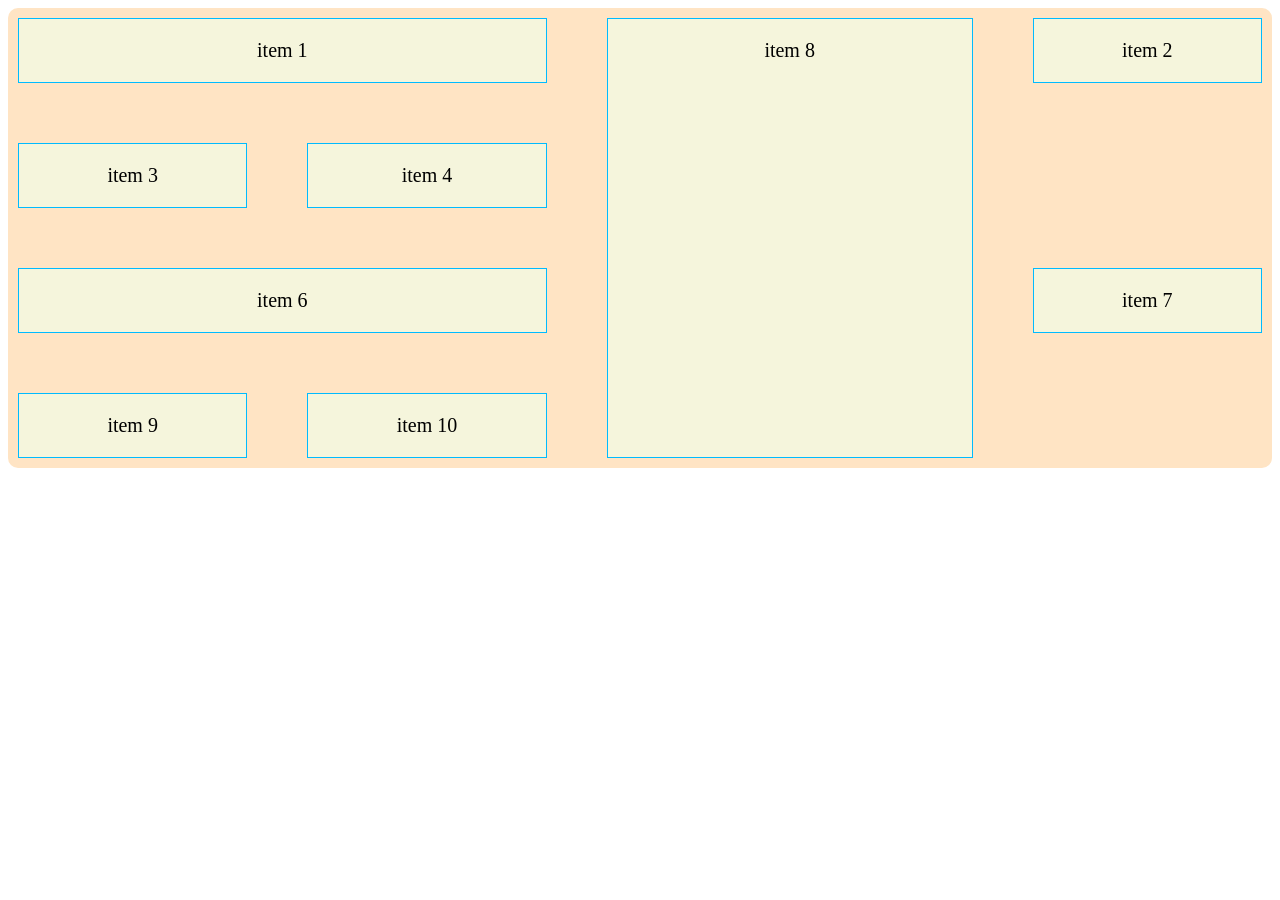
<file: SS1/index.html>
<!DOCTYPE html>
<html lang="en">
<head>
    <meta charset="UTF-8">
    <meta name="viewport" content="width=device-width, initial-scale=1.0">
    <title>SS1</title>
    <link rel="stylesheet" href="style.css">
</head>
<body>
    <div class="container">
        <div class="item1">item 1</div>
        <div class="item2">item 2</div>
        <div class="item3">item 3</div>
        <div class="item4">item 4</div>
        <div class="item5">item 5</div>
        <div class="item6">item 6</div>
        <div class="item7">item 7</div>
        <div class="item8">item 8</div>
        <div class="item9">item 9</div>
        <div class="item10">item 10</div>
    </div>
</body>
</html>
</file>
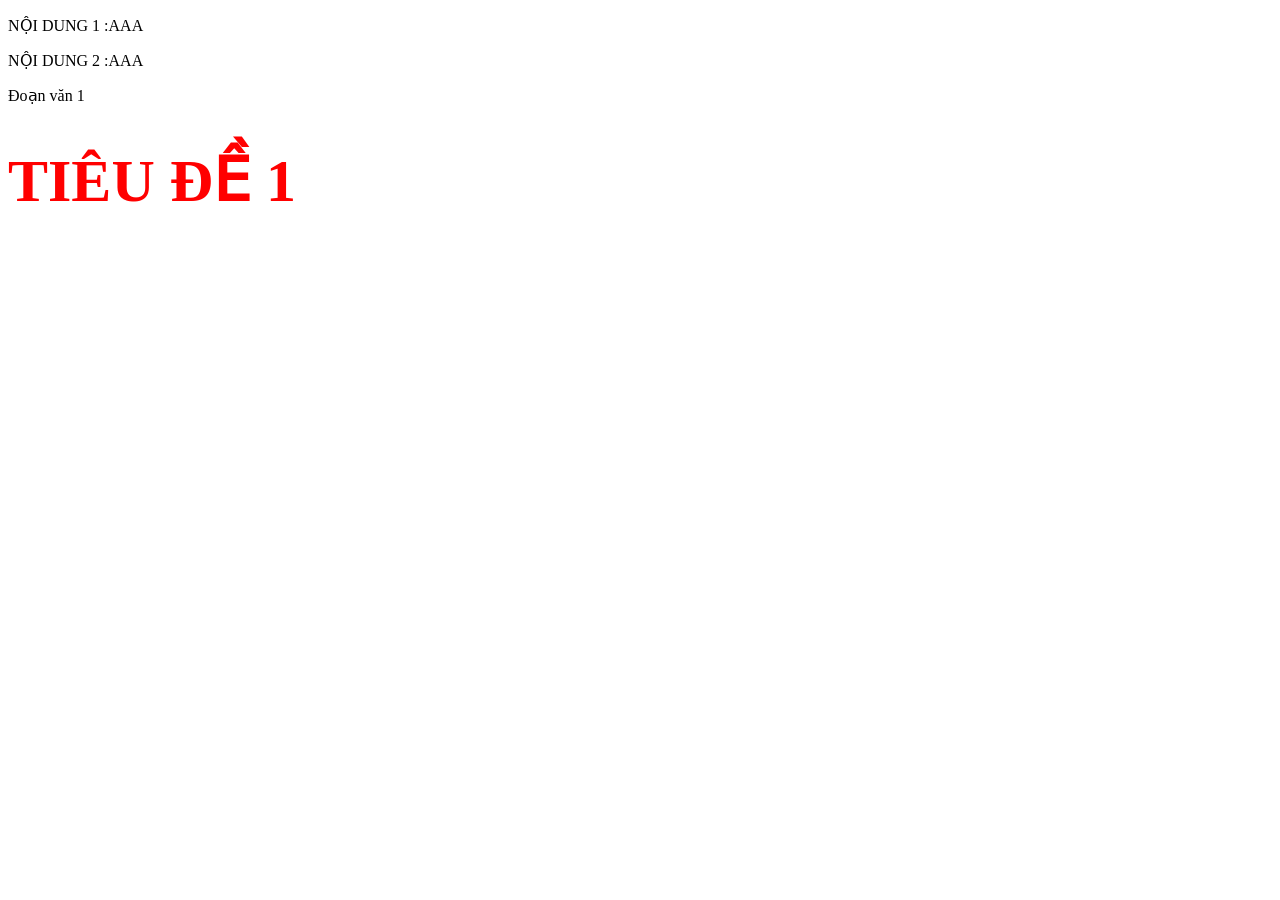
<file: SS4/index.html>
<!DOCTYPE html>
<html lang="en">
<head>
    <meta charset="UTF-8">
    <meta name="viewport" content="width=device-width, initial-scale=1.0">
    <title>SS4</title>
</head>
<body>
    <p class="text-1">NỘI DUNG 1</p>
    <p id="text-2">NỘI DUNG 2</p>
    <script src="app.js"></script>
</body>
</html>
</file>
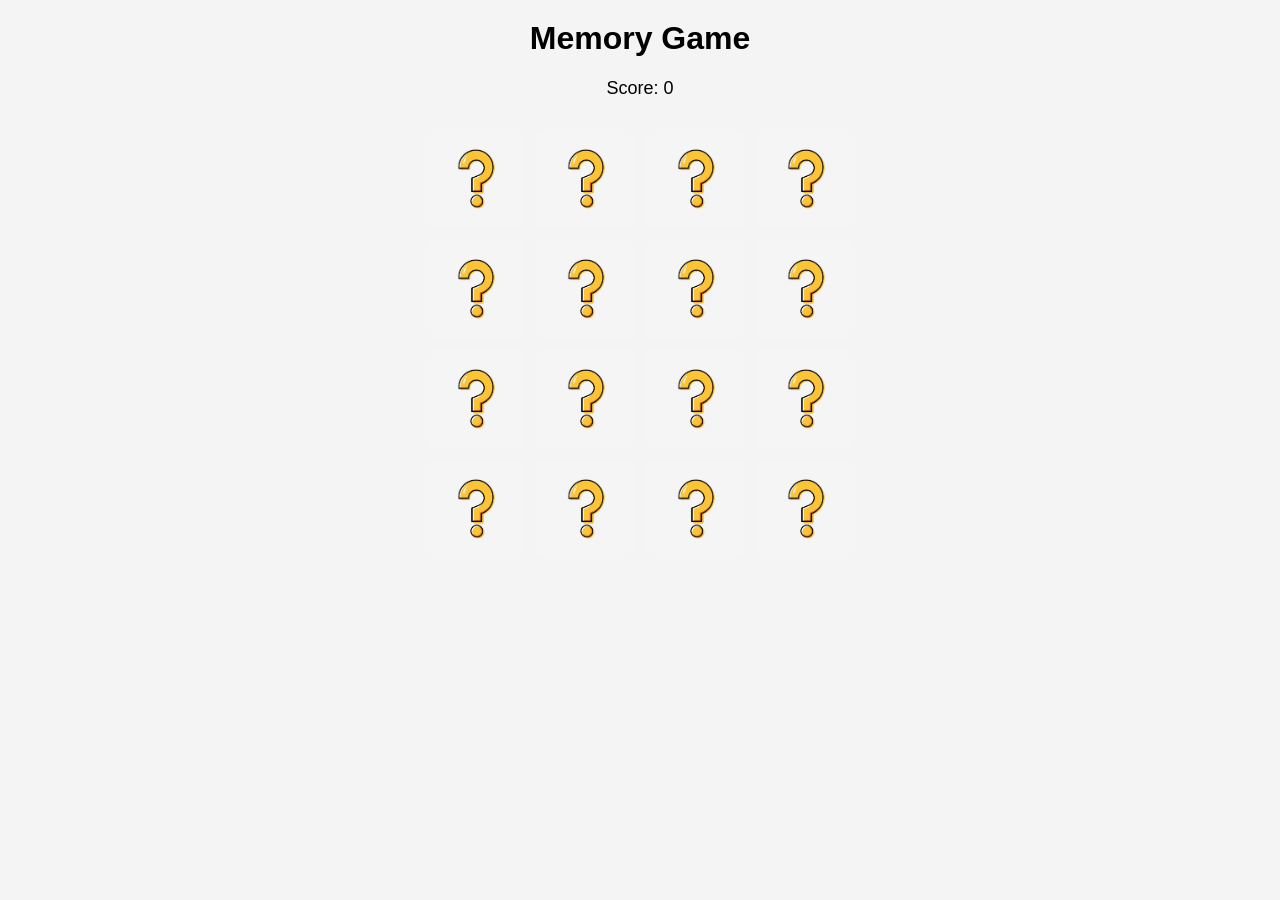
<file: checkpoint1/cp1.html>
<!DOCTYPE html>
<html lang="en">

<head>
    <meta charset="UTF-8">
    <meta name="viewport" content="width=device-width, initial-scale=1.0">
    <title>Memory Game</title>
    <link rel="stylesheet" href="./cp1.css">
</head>

<body>
    <h1>Memory Game</h1>
    <p>Score: <span id="score">0</span></p>
    <div id="game-board" class="grid"></div>
    <script src="./app.js"></script>
</body>

</html>
</file>
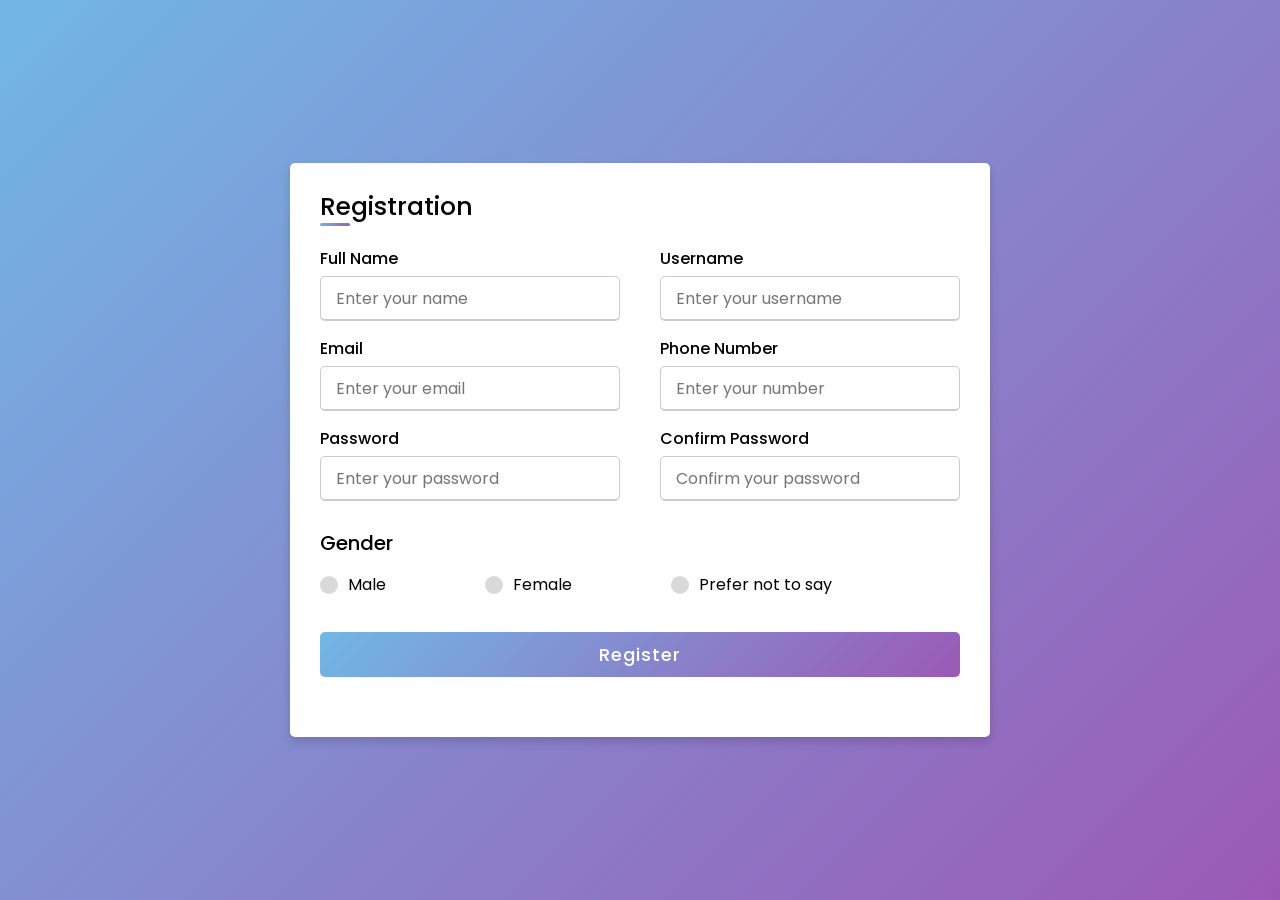
<file: SS5/Register_Form/register.html>
<!DOCTYPE html>
<!-- Created By CodingLab - www.codinglabweb.com -->
<html lang="en" dir="ltr">
  <head>
    <meta charset="UTF-8">
    <title> Responsive Registration Form </title>
    <link rel="stylesheet" href="./style.css">
     <meta name="viewport" content="width=device-width, initial-scale=1.0">
   </head>
<body>
  <div class="container">
    <div class="title">Registration</div>
    <div class="content">
      <form id="register-form"">
        <div class="user-details">
          <div class="input-box">
            <span class="details">Full Name</span>
            <input type="text" name="fullName" placeholder="Enter your name" required>
          </div>
          <div class="input-box">
            <span class="details">Username</span>
            <input type="text" name="username" placeholder="Enter your username" required>
          </div>
          <div class="input-box">
            <span class="details">Email</span>
            <input type="text" name="email" placeholder="Enter your email" required>
          </div>
          <div class="input-box">
            <span class="details">Phone Number</span>
            <input type="text" name="phoneNumber" placeholder="Enter your number" required>
          </div>
          <div class="input-box">
            <span class="details">Password</span>
            <input type="text" name="password" placeholder="Enter your password" required>
          </div>
          <div class="input-box">
            <span class="details">Confirm Password</span>
            <input type="text" name="confirmPassword" placeholder="Confirm your password" required>
          </div>
        </div>
        <div class="gender-details">
          <input type="radio" name="gender" id="dot-1" value="Male">
          <input type="radio" name="gender" id="dot-2" value="Female">
          <input type="radio" name="gender" id="dot-3" value="Prefer not to say">
          <span class="gender-title">Gender</span>
          <div class="category">
            <label for="dot-1">
            <span class="dot one"></span>
            <span class="gender">Male</span>
          </label>
          <label for="dot-2">
            <span class="dot two"></span>
            <span class="gender">Female</span>
          </label>
          <label for="dot-3">
            <span class="dot three"></span>
            <span class="gender">Prefer not to say</span>
            </label>
          </div>
        </div>
        <div class="button">
          <input type="submit" value="Register">
        </div>
      </form>
    </div>
  </div>

  <script src="./register.js"></script>

</body>
</html>
</file>
<file: SS1/style.css>
.container{
    /* Hiển thị dạng dưới */
   display: grid;
   grid-template-columns: auto auto auto auto auto;
   /* Thuộc tính gap của grid row */
   /* grid-row-gap: 60px; */
    /* Thuộc tính gap của grid column */
   /* grid-column-gap: 60px; */
   /* Thuộc tính gap cho cả column và row */
   grid-gap: 60px 60px;
   /* Đổi màu background */
   background-color: bisque;
   /* Độ cong của viền */
   border-radius: 10px;
   /* Khoảng cách 4 hướng */
   padding: 10px;
}

/* Gộp cột item 1 và item 6 */
.item1, 
.item6 {
    /* grid-column-start: 1;
    grid-column-end: 3; */
    grid-column: 1 / 3;
}

/* Gộp hàng item 5 và item 8 */
.item5, 
.item8 {
    /* grid-column-start: 3;
    grid-column-end: 5; */
    grid-column: 3 / 5;
    
    /* grid-row-start: 1;
    grid-row-end: 5; */
    grid-row: 1 / 5;
}

.item1, .item2,.item3,.item4,.item5,.item6,.item7,
.item8,.item9, .item10
{
    background-color: beige;
    border: 1px solid #00bbff;
    padding: 20px;
    /* Kích thước chữ */
    font-size: 20px;
    /* Căn lề chữ */
    text-align: center;
}
</file>
<file: checkpoint1/cp1.css>
body {
    font-family: Arial, sans-serif;
    text-align: center;
    margin: 0;
    padding: 0;
    background-color: #f4f4f4;
  }
  
  h1 {
    margin-top: 20px;
  }
  
  p {
    font-size: 18px;
  }
  
  .grid {
    display: grid;
    grid-template-columns: repeat(4, 100px);
    gap: 10px;
    justify-content: center;
    margin: 20px auto;
    padding: 10px;
  }
  
  .card {
    width: 100px;
    height: 100px;
    /* background-color: #ccc; */
    background-image: url(./images/question.png);
    background-size: cover;
    display: flex;
    align-items: center;
    justify-content: center;
    cursor: pointer;
    border-radius: 8px;
    transition: transform 0.3s;
  }
  
  .card img {
    width: 100%;
    height: 100%;
    display: none;
    border-radius: 8px;
  }
  
  .card.flipped img {
    display: block;
  }
  
  .card.matched {
    visibility: hidden;
  }
</file>
<file: SS5/Register_Form/style.css>
@import url('https://fonts.googleapis.com/css2?family=Poppins:wght@200;300;400;500;600;700&display=swap');
*{
  margin: 0;
  padding: 0;
  box-sizing: border-box;
  font-family: 'Poppins',sans-serif;
}
body{
  height: 100vh;
  display: flex;
  justify-content: center;
  align-items: center;
  padding: 10px;
  background: linear-gradient(135deg, #71b7e6, #9b59b6);
}
.container{
  max-width: 700px;
  width: 100%;
  background-color: #fff;
  padding: 25px 30px;
  border-radius: 5px;
  box-shadow: 0 5px 10px rgba(0,0,0,0.15);
}
.container .title{
  font-size: 25px;
  font-weight: 500;
  position: relative;
}
.container .title::before{
  content: "";
  position: absolute;
  left: 0;
  bottom: 0;
  height: 3px;
  width: 30px;
  border-radius: 5px;
  background: linear-gradient(135deg, #71b7e6, #9b59b6);
}
.content form .user-details{
  display: flex;
  flex-wrap: wrap;
  justify-content: space-between;
  margin: 20px 0 12px 0;
}
form .user-details .input-box{
  margin-bottom: 15px;
  width: calc(100% / 2 - 20px);
}
form .input-box span.details{
  display: block;
  font-weight: 500;
  margin-bottom: 5px;
}
.user-details .input-box input{
  height: 45px;
  width: 100%;
  outline: none;
  font-size: 16px;
  border-radius: 5px;
  padding-left: 15px;
  border: 1px solid #ccc;
  border-bottom-width: 2px;
  transition: all 0.3s ease;
}
.user-details .input-box input:focus,
.user-details .input-box input:valid{
  border-color: #9b59b6;
}
 form .gender-details .gender-title{
  font-size: 20px;
  font-weight: 500;
 }
 form .category{
   display: flex;
   width: 80%;
   margin: 14px 0 ;
   justify-content: space-between;
 }
 form .category label{
   display: flex;
   align-items: center;
   cursor: pointer;
 }
 form .category label .dot{
  height: 18px;
  width: 18px;
  border-radius: 50%;
  margin-right: 10px;
  background: #d9d9d9;
  border: 5px solid transparent;
  transition: all 0.3s ease;
}
 #dot-1:checked ~ .category label .one,
 #dot-2:checked ~ .category label .two,
 #dot-3:checked ~ .category label .three{
   background: #9b59b6;
   border-color: #d9d9d9;
 }
 form input[type="radio"]{
   display: none;
 }
 form .button{
   height: 45px;
   margin: 35px 0
 }
 form .button input{
   height: 100%;
   width: 100%;
   border-radius: 5px;
   border: none;
   color: #fff;
   font-size: 18px;
   font-weight: 500;
   letter-spacing: 1px;
   cursor: pointer;
   transition: all 0.3s ease;
   background: linear-gradient(135deg, #71b7e6, #9b59b6);
 }
 form .button input:hover{
  /* transform: scale(0.99); */
  background: linear-gradient(-135deg, #71b7e6, #9b59b6);
  }
 @media(max-width: 584px){
 .container{
  max-width: 100%;
}
form .user-details .input-box{
    margin-bottom: 15px;
    width: 100%;
  }
  form .category{
    width: 100%;
  }
  .content form .user-details{
    max-height: 300px;
    overflow-y: scroll;
  }
  .user-details::-webkit-scrollbar{
    width: 5px;
  }
  }
  @media(max-width: 459px){
  .container .content .category{
    flex-direction: column;
  }
}
</file>
